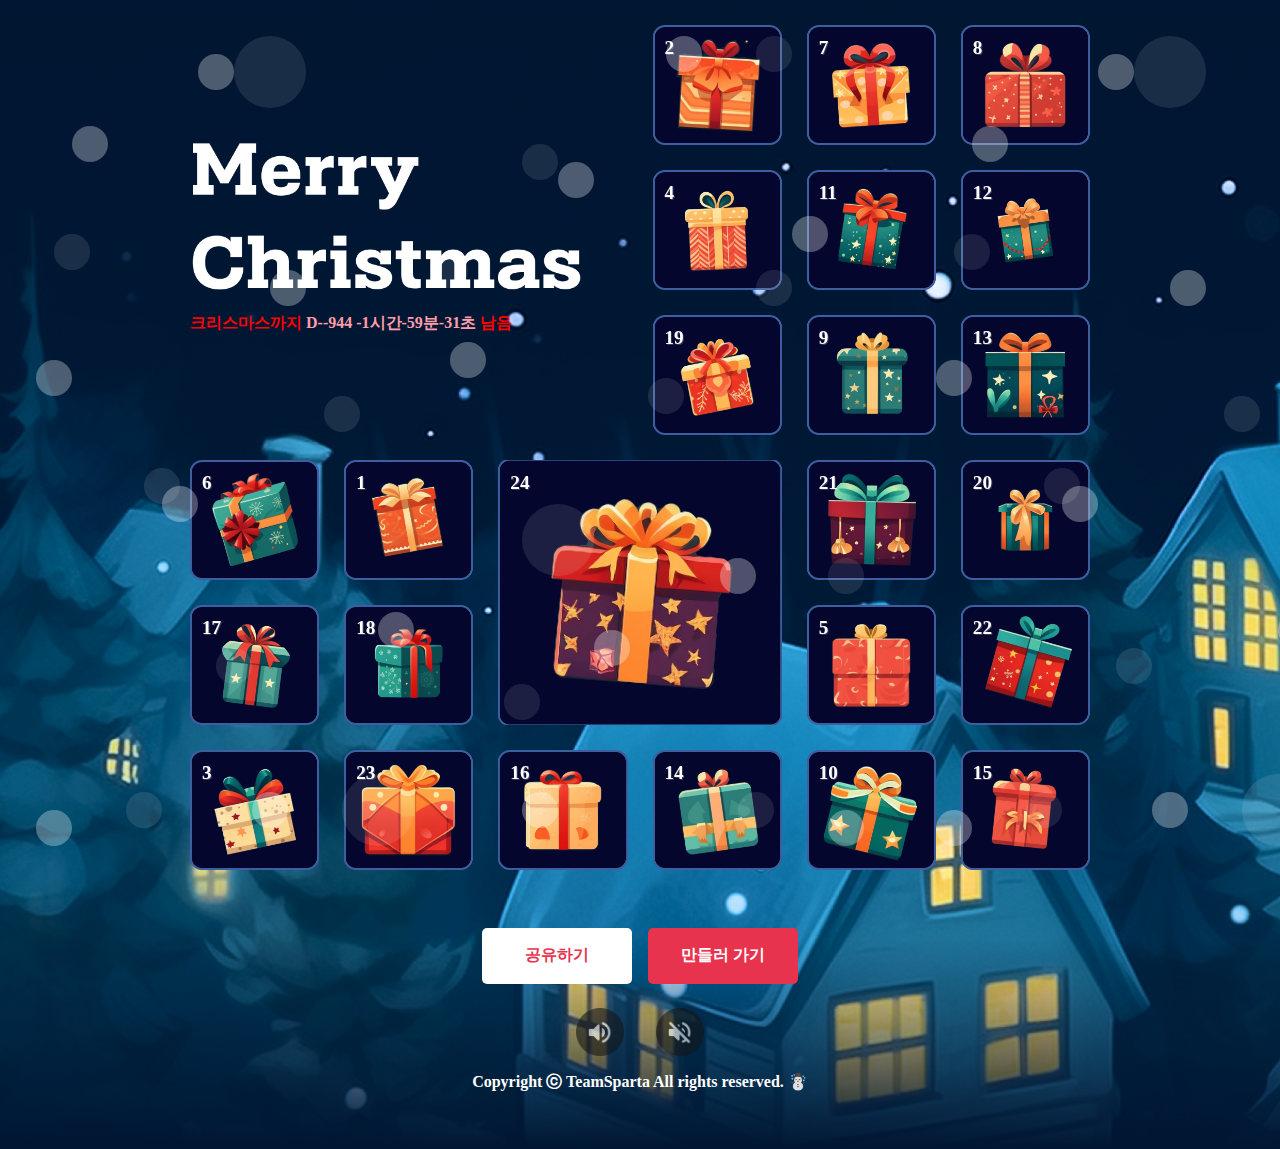
<file: index.html>
<html lang="en">

<head>
  <meta charset="UTF-8">
  <meta name="viewport" content="width=device-width, initial-scale=1.0">
  <meta property="og:type" content="website">
  <meta property="og:url" content="https://grayson-choi.github.io/advent_calendar/">
  <meta property="og:title" content="스파르타코딩클럽 크리스마스 디데이 캘린더">
  <meta property="og:image" content="image/OGimage.png">
  <meta property="og:description" content="크리스마스까지 하루가 기다려지는 즐거움, 크리스마스 디데이 캘린더를 함께 만들어봐요!">
  <meta property="og:site_name" content="SCC Advent Calendar">
  <meta property="og:locale" content="en_US">
  <meta property="og:image:width" content="1200">
  <meta property="og:image:height" content="630">

  <title>Sparta Advend Calendar 2023</title>
  <link rel="stylesheet" href="index.css">
  <link rel="stylesheet" href="snow.css">
  <link rel="stylesheet" href="share.css">
  <link rel="stylesheet" href="music.css">
  <style>
    .title {
      color: red;
    }
  </style>
</head>

<body>
  <!-- 이 곳에 뼈대 코드를 입력! -->
  <div class="snow-wrap">
    <div></div>
  </div>
  <section class="grid-1">
    <div class="title flex-col item-baseline">
      <img src="image/merry.png">
      <div class="countdown">크리스마스까지 <span id="countdown" class="countdown"></span> 남음</div>
    </div>
    <div class="day-1">
      <label>
        <input type="checkbox">
        <div class="door">
          <div class="front">
            <span class="date-num">1</span>
          </div>
          <div class="back"></div>
        </div>

      </label>
    </div>
    <div class="day-2">
      <label>
        <input type="checkbox">
        <div class="door">
          <div class="front">
            <span class="date-num">2</span>
          </div>
          <div class="back"></div>
        </div>

      </label>
    </div>
    <div class="day-3">
      <label>
        <input type="checkbox">
        <div class="door">
          <div class="front">
            <span class="date-num">3</span>
          </div>
          <div class="back"></div>
        </div>

      </label>
    </div>
    <div class="day-4">
      <label>
        <input type="checkbox">
        <div class="door">
          <div class="front">
            <span class="date-num">4</span>
          </div>
          <div class="back"></div>
        </div>

      </label>
    </div>
    <div class="day-5">
      <label>
        <input type="checkbox">
        <div class="door">
          <div class="front">
            <span class="date-num">5</span>
          </div>
          <div class="back"></div>
        </div>

      </label>
    </div>
    <div class="day-6">
      <label>
        <input type="checkbox">
        <div class="door">
          <div class="front">
            <span class="date-num">6</span>
          </div>
          <div class="back"></div>
        </div>

      </label>
    </div>
    <div class="day-7">
      <label>
        <input type="checkbox">
        <div class="door">
          <div class="front">
            <span class="date-num">7</span>
          </div>
          <div class="back"></div>
        </div>

      </label>
    </div>
    <div class="day-8">
      <label>
        <input type="checkbox">
        <div class="door">
          <div class="front">
            <span class="date-num">8</span>
          </div>
          <div class="back"></div>
        </div>

      </label>
    </div>
    <div class="day-9">
      <label>
        <input type="checkbox">
        <div class="door">
          <div class="front">
            <span class="date-num">9</span>
          </div>
          <div class="back"></div>
        </div>

      </label>
    </div>
    <div class="day-10">
      <label>
        <input type="checkbox">
        <div class="door">
          <div class="front">
            <span class="date-num">10</span>
          </div>
          <div class="back"></div>
        </div>

      </label>
    </div>
    <div class="day-11">
      <label>
        <input type="checkbox">
        <div class="door">
          <div class="front">
            <span class="date-num">11</span>
          </div>
          <div class="back"></div>
        </div>

      </label>
    </div>
    <div class="day-12">
      <label>
        <input type="checkbox">
        <div class="door">
          <div class="front">
            <span class="date-num">12</span>
          </div>
          <div class="back"></div>
        </div>

      </label>
    </div>
    <div class="day-13">
      <label>
        <input type="checkbox">
        <div class="door">
          <div class="front">
            <span class="date-num">13</span>
          </div>
          <div class="back"></div>
        </div>

      </label>
    </div>
    <div class="day-14">
      <label>
        <input type="checkbox">
        <div class="door">
          <div class="front">
            <span class="date-num">14</span>
          </div>
          <div class="back"></div>
        </div>

      </label>
    </div>
    <div class="day-15">
      <label>
        <input type="checkbox">
        <div class="door">
          <div class="front">
            <span class="date-num">15</span>
          </div>
          <div class="back"></div>
        </div>

      </label>
    </div>
    <div class="day-16">
      <label>
        <input type="checkbox">
        <div class="door">
          <div class="front">
            <span class="date-num">16</span>
          </div>
          <div class="back"></div>
        </div>

      </label>
    </div>
    <div class="day-17">
      <label>
        <input type="checkbox">
        <div class="door">
          <div class="front">
            <span class="date-num">17</span>
          </div>
          <div class="back"></div>
        </div>

      </label>
    </div>
    <div class="day-18">
      <label>
        <input type="checkbox">
        <div class="door">
          <div class="front">
            <span class="date-num">18</span>
          </div>
          <div class="back"></div>
        </div>

      </label>
    </div>
    <div class="day-19">
      <label>
        <input type="checkbox">
        <div class="door">
          <div class="front">
            <span class="date-num">19</span>
          </div>
          <div class="back"></div>
        </div>

      </label>
    </div>
    <div class="day-20">
      <label>
        <input type="checkbox">
        <div class="door">
          <div class="front">
            <span class="date-num">20</span>
          </div>
          <div class="back"></div>
        </div>

      </label>
    </div>
    <div class="day-21">
      <label>
        <input type="checkbox">
        <div class="door">
          <div class="front">
            <span class="date-num">21</span>
          </div>
          <div class="back"></div>
        </div>

      </label>
    </div>
    <div class="day-22">
      <label>
        <input type="checkbox">
        <div class="door">
          <div class="front">
            <span class="date-num">22</span>
          </div>
          <div class="back"></div>
        </div>

      </label>
    </div>
    <div class="day-23">
      <label>
        <input type="checkbox">
        <div class="door">
          <div class="front">
            <span class="date-num">23</span>
          </div>
          <div class="back"></div>
        </div>

      </label>
    </div>
    <div class="day-24">
      <label>
        <input type="checkbox">
        <div class="door">
          <div class="front">
            <span class="date-num">24</span>
          </div>
          <div class="back"></div>
        </div>

      </label>
    </div>
  </section>

  <footer>
    <div class="flex-row">
      <button id="shareButton">공유하기</button>
      <button id="studyButton">
        <a href="https://spartacodingclub.kr/">만들러 가기</a>
      </button>
    </div>
    <div class="flex-row">
      <audio class="bgm" src="carol.mp3" preload="auto" style="display: none;"></audio>
      <div class="sound"></div>
      <div class="sound stop"></div>
    </div>
    <p class="copyright">Copyright ⓒ TeamSparta All rights reserved. ☃️</p>
  </footer>

  <script src="index.js"></script>
  <script src="share.js"></script>
  <script src="music.js"></script>
  <script src="countdown.js"></script>
</body>

</html>
</file>
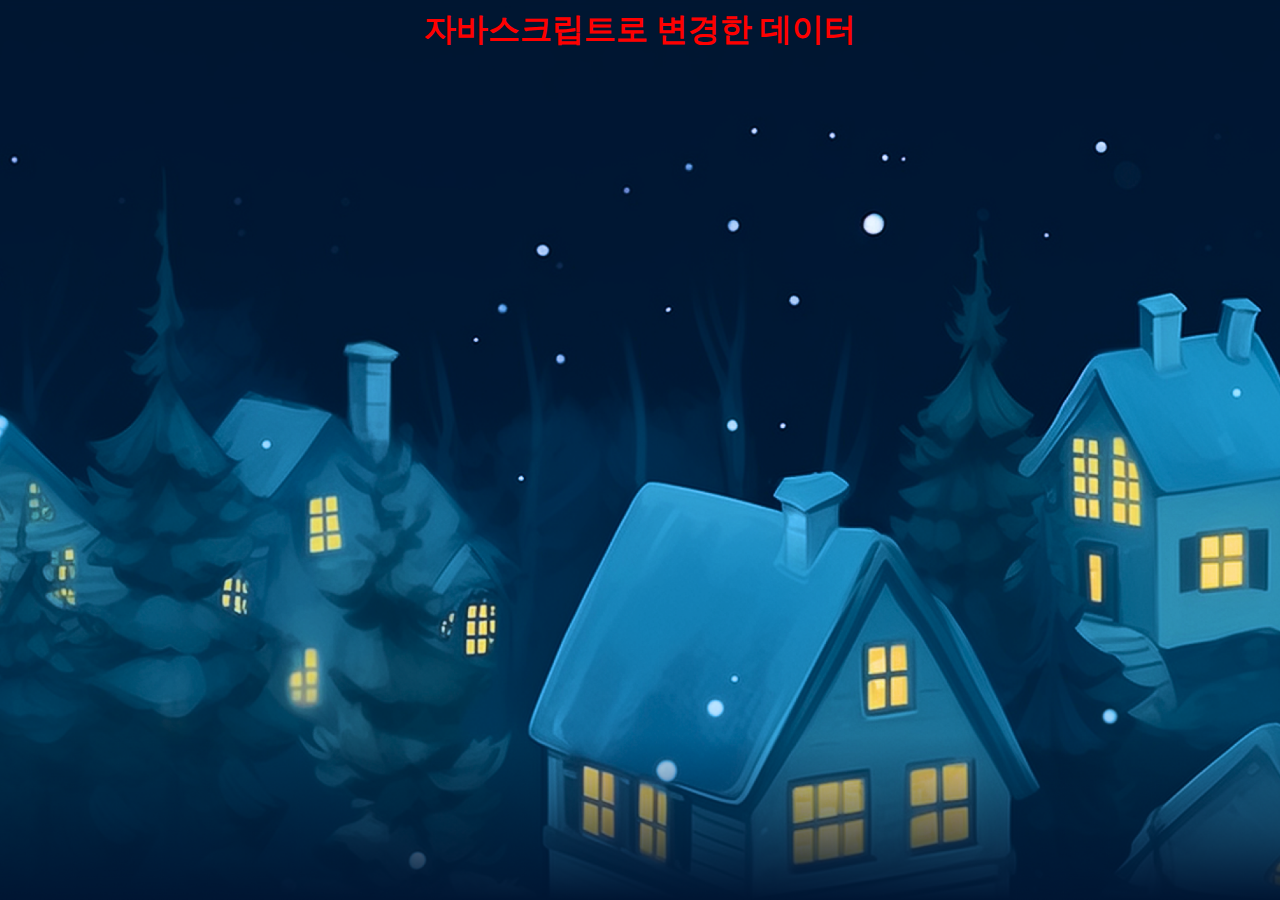
<file: index0.html>
<html lang="en">

<head>
  <meta charset="UTF-8">
  <meta name="viewport" content="width=device-width, initial-scale=1.0">
  <meta property="og:type" content="website">
  <meta property="og:url" content="https://grayson-choi.github.io/advent_calendar/">
  <meta property="og:title" content="스파르타코딩클럽 크리스마스 디데이 캘린더">
  <meta property="og:image" content="image/OGimage.png">
  <meta property="og:description" content="크리스마스까지 하루가 기다려지는 즐거움, 크리스마스 디데이 캘린더를 함께 만들어봐요!">
  <meta property="og:site_name" content="SCC Advent Calendar">
  <meta property="og:locale" content="en_US">
  <meta property="og:image:width" content="1200">
  <meta property="og:image:height" content="630">

  <title>Sparta Advend Calendar 2023</title>
  <link rel="stylesheet" href="index.css">
  <link rel="stylesheet" href="snow.css">
  <style>
    .title {
      color: red;
    }
  </style>
</head>

<body>
  <!-- 이 곳에 뼈대 코드를 입력! -->
  <!-- HTML 뼈대(구조) 웹페이지 -->
  <h1 class="title">안녕 눈사람?</h1>
  <script>
    const titleDiv = document.querySelector(".title");
    titleDiv.innerText = "자바스크립트로 변경한 데이터"
  </script>
  <script src="index.js"></script>
</body>

</html>
</file>
<file: index.css>
body {
  background-image: url("image/bg.png");
  background-position: center;
  background-size: cover;
}

body {
  background-color: black;
  color: white;
  font-weight: bold;
}

/* 그리드 설계 */
.grid-1 {
  display: grid;
  width: 90vw;
  max-width: 900px;
  margin: 2% auto;
  z-index: 1;

  grid-template-columns: repeat(3, 1fr);
  grid-template-rows: auto;
  grid-gap: 25px;

  grid-template-areas:
    "t        t       t"
    "d23      d20     d12"
    "d2       d14     d4"
    "d5       d22     d16"
    "d1       d7      d9"
    "d10      d11     d18"
    "d13      d3      d15"
    "d6       d17     d8"
    "d19      d24     d21";
}


@media only screen and (min-width: 500px) {

  .grid-1 {
    /* 너비를 기준으로 높이를 계산 */
    grid-template-columns: repeat(6, 1fr);
    grid-template-areas:
      "t     t     t     d2      d7      d8"
      "t     t     t     d4      d11     d12"
      "t     t     t     d19     d9      d13"
      "d6    d1    d24   d24     d21     d20"
      "d17   d18   d24   d24     d5      d22"
      "d3    d23   d16   d14     d10     d15";
  }

}

/* flex 속성 */
.flex-row {
  display: flex;
}

.flex-col {
  display: flex;
  flex-direction: column;
}

.item-baseline {
  align-items: baseline;
}

.title {
  display: flex;
  align-items: baseline;
  justify-content: center;

  grid-area: t;
}

.title img {
  width: 90%;
  height: auto;
}

/* 그리드 별 배경 이미지 */
.day-1 {
  grid-area: d1;
  background: url("image/frame/frame1.png");
  background-position: center;
  background-size: cover;

}

.day-1 .back {
  background-image: url("image/card/card-1.png");
  background-position: center;
  background-size: cover;
  border-radius: 10px;
}

.day-2 {
  grid-area: d2;
  background: url("image/frame/frame2.png");
  background-position: center;
  background-size: cover;

}

.day-2 .back {
  background-image: url("image/card/card-2.png");
  background-position: center;
  background-size: cover;
  border-radius: 10px;
}

.day-3 {
  grid-area: d3;
  background: url("image/frame/frame3.png");
  background-position: center;
  background-size: cover;

}

.day-3 .back {
  background-image: url("image/card/card-3.png");
  background-position: center;
  background-size: cover;
  border-radius: 10px;
}

.day-4 {
  grid-area: d4;
  background: url("image/frame/frame4.png");
  background-position: center;
  background-size: cover;

}

.day-4 .back {
  background-image: url("image/card/card-4.png");
  background-position: center;
  background-size: cover;
  border-radius: 10px;
}

.day-5 {
  grid-area: d5;
  background: url("image/frame/frame5.png");
  background-position: center;
  background-size: cover;

}

.day-5 .back {
  background-image: url("image/card/card-5.png");
  background-position: center;
  background-size: cover;
  border-radius: 10px;
}

.day-6 {
  grid-area: d6;
  background: url("image/frame/frame6.png");
  background-position: center;
  background-size: cover;

}

.day-6 .back {
  background-image: url("image/card/card-6.png");
  background-position: center;
  background-size: cover;
  border-radius: 10px;
}

.day-7 {
  grid-area: d7;
  background: url("image/frame/frame7.png");
  background-position: center;
  background-size: cover;

}

.day-7 .back {
  background-image: url("image/card/card-7.png");
  background-position: center;
  background-size: cover;
  border-radius: 10px;
}

.day-8 {
  grid-area: d8;
  background: url("image/frame/frame8.png");
  background-position: center;
  background-size: cover;

}

.day-8 .back {
  background-image: url("image/card/card-8.png");
  background-position: center;
  background-size: cover;
  border-radius: 10px;
}

.day-9 {
  grid-area: d9;
  background: url("image/frame/frame9.png");
  background-position: center;
  background-size: cover;

}

.day-9 .back {
  background-image: url("image/card/card-9.png");
  background-position: center;
  background-size: cover;
  border-radius: 10px;
}

.day-10 {
  grid-area: d10;
  background: url("image/frame/frame10.png");
  background-position: center;
  background-size: cover;

}

.day-10 .back {
  background-image: url("image/card/card-10.png");
  background-position: center;
  background-size: cover;
  border-radius: 10px;
}

.day-11 {
  grid-area: d11;
  background: url("image/frame/frame11.png");
  background-position: center;
  background-size: cover;

}

.day-11 .back {
  background-image: url("image/card/card-11.png");
  background-position: center;
  background-size: cover;
  border-radius: 10px;
}

.day-12 {
  grid-area: d12;
  background: url("image/frame/frame12.png");
  background-position: center;
  background-size: cover;

}

.day-12 .back {
  background-image: url("image/card/card-12.png");
  background-position: center;
  background-size: cover;
  border-radius: 10px;
}

.day-13 {
  grid-area: d13;
  background: url("image/frame/frame13.png");
  background-position: center;
  background-size: cover;

}

.day-13 .back {
  background-image: url("image/card/card-13.png");
  background-position: center;
  background-size: cover;
  border-radius: 10px;
}

.day-14 {
  grid-area: d14;
  background: url("image/frame/frame14.png");
  background-position: center;
  background-size: cover;

}

.day-14 .back {
  background-image: url("image/card/card-14.png");
  background-position: center;
  background-size: cover;
  border-radius: 10px;
}

.day-15 {
  grid-area: d15;
  background: url("image/frame/frame15.png");
  background-position: center;
  background-size: cover;

}

.day-15 .back {
  background-image: url("image/card/card-15.png");
  background-position: center;
  background-size: cover;
  border-radius: 10px;
}

.day-16 {
  grid-area: d16;
  background: url("image/frame/frame16.png");
  background-position: center;
  background-size: cover;

}

.day-16 .back {
  background-image: url("image/card/card-16.png");
  background-position: center;
  background-size: cover;
  border-radius: 10px;
}

.day-17 {
  grid-area: d17;
  background: url("image/frame/frame17.png");
  background-position: center;
  background-size: cover;

}

.day-17 .back {
  background-image: url("image/card/card-17.png");
  background-position: center;
  background-size: cover;
  border-radius: 10px;
}

.day-18 {
  grid-area: d18;
  background: url("image/frame/frame18.png");
  background-position: center;
  background-size: cover;

}

.day-18 .back {
  background-image: url("image/card/card-18.png");
  background-position: center;
  background-size: cover;
  border-radius: 10px;
}

.day-19 {
  grid-area: d19;
  background: url("image/frame/frame19.png");
  background-position: center;
  background-size: cover;

}

.day-19 .back {
  background-image: url("image/card/card-19.png");
  background-position: center;
  background-size: cover;
  border-radius: 10px;
}

.day-20 {
  grid-area: d20;
  background: url("image/frame/frame20.png");
  background-position: center;
  background-size: cover;

}

.day-20 .back {
  background-image: url("image/card/card-20.png");
  background-position: center;
  background-size: cover;
  border-radius: 10px;
}

.day-21 {
  grid-area: d21;
  background: url("image/frame/frame21.png");
  background-position: center;
  background-size: cover;

}

.day-21 .back {
  background-image: url("image/card/card-21.png");
  background-position: center;
  background-size: cover;
  border-radius: 10px;
}

.day-22 {
  grid-area: d22;
  background: url("image/frame/frame22.png");
  background-position: center;
  background-size: cover;

}

.day-22 .back {
  background-image: url("image/card/card-22.png");
  background-position: center;
  background-size: cover;
  border-radius: 10px;
}

.day-23 {
  grid-area: d23;
  background: url("image/frame/frame23.png");
  background-position: center;
  background-size: cover;

}

.day-23 .back {
  background-image: url("image/card/card-23.png");
  background-position: center;
  background-size: cover;
  border-radius: 10px;
}

.day-24 {
  grid-area: d24;
  background: url("image/frame/frame24.png");
  background-position: center;
  background-size: cover;

}

.day-24 .back {
  background-image: url("image/card/card-24.png");
  background-position: center;
  background-size: cover;
  border-radius: 10px;
}

/* door styles */
.grid-1 input {
  display: none;
}

label {
  perspective: 1000px;
  transform-style: preserve-3d;
  cursor: pointer;

  display: flex;
  min-height: 100%;
  width: 100%;
  height: 120px;
}

/* flex 속성 */
.flex-row {
  display: flex;
}

.flex-col {
  display: flex;
  flex-direction: column;
}

.item-baseline {
  align-items: baseline;
}

.title {
  display: flex;
  align-items: baseline;
  justify-content: center;

  grid-area: t;
}

.title img {
  width: 90%;
  height: auto;
}

/* 그리드 별 배경 이미지 */
.day-1 {
  grid-area: d1;
  background: url("image/frame/frame1.png");
  background-position: center;
  background-size: cover;

}

.day-1 .back {
  background-image: url("image/card/card-1.png");
  background-position: center;
  background-size: cover;
  border-radius: 10px;
}

.day-2 {
  grid-area: d2;
  background: url("image/frame/frame2.png");
  background-position: center;
  background-size: cover;

}

.day-2 .back {
  background-image: url("image/card/card-2.png");
  background-position: center;
  background-size: cover;
  border-radius: 10px;
}

.day-3 {
  grid-area: d3;
  background: url("image/frame/frame3.png");
  background-position: center;
  background-size: cover;

}

.day-3 .back {
  background-image: url("image/card/card-3.png");
  background-position: center;
  background-size: cover;
  border-radius: 10px;
}

.day-4 {
  grid-area: d4;
  background: url("image/frame/frame4.png");
  background-position: center;
  background-size: cover;

}

.day-4 .back {
  background-image: url("image/card/card-4.png");
  background-position: center;
  background-size: cover;
  border-radius: 10px;
}

.day-5 {
  grid-area: d5;
  background: url("image/frame/frame5.png");
  background-position: center;
  background-size: cover;

}

.day-5 .back {
  background-image: url("image/card/card-5.png");
  background-position: center;
  background-size: cover;
  border-radius: 10px;
}

.day-6 {
  grid-area: d6;
  background: url("image/frame/frame6.png");
  background-position: center;
  background-size: cover;

}

.day-6 .back {
  background-image: url("image/card/card-6.png");
  background-position: center;
  background-size: cover;
  border-radius: 10px;
}

.day-7 {
  grid-area: d7;
  background: url("image/frame/frame7.png");
  background-position: center;
  background-size: cover;

}

.day-7 .back {
  background-image: url("image/card/card-7.png");
  background-position: center;
  background-size: cover;
  border-radius: 10px;
}

.day-8 {
  grid-area: d8;
  background: url("image/frame/frame8.png");
  background-position: center;
  background-size: cover;

}

.day-8 .back {
  background-image: url("image/card/card-8.png");
  background-position: center;
  background-size: cover;
  border-radius: 10px;
}

.day-9 {
  grid-area: d9;
  background: url("image/frame/frame9.png");
  background-position: center;
  background-size: cover;

}

.day-9 .back {
  background-image: url("image/card/card-9.png");
  background-position: center;
  background-size: cover;
  border-radius: 10px;
}

.day-10 {
  grid-area: d10;
  background: url("image/frame/frame10.png");
  background-position: center;
  background-size: cover;

}

.day-10 .back {
  background-image: url("image/card/card-10.png");
  background-position: center;
  background-size: cover;
  border-radius: 10px;
}

.day-11 {
  grid-area: d11;
  background: url("image/frame/frame11.png");
  background-position: center;
  background-size: cover;

}

.day-11 .back {
  background-image: url("image/card/card-11.png");
  background-position: center;
  background-size: cover;
  border-radius: 10px;
}

.day-12 {
  grid-area: d12;
  background: url("image/frame/frame12.png");
  background-position: center;
  background-size: cover;

}

.day-12 .back {
  background-image: url("image/card/card-12.png");
  background-position: center;
  background-size: cover;
  border-radius: 10px;
}

.day-13 {
  grid-area: d13;
  background: url("image/frame/frame13.png");
  background-position: center;
  background-size: cover;

}

.day-13 .back {
  background-image: url("image/card/card-13.png");
  background-position: center;
  background-size: cover;
  border-radius: 10px;
}

.day-14 {
  grid-area: d14;
  background: url("image/frame/frame14.png");
  background-position: center;
  background-size: cover;

}

.day-14 .back {
  background-image: url("image/card/card-14.png");
  background-position: center;
  background-size: cover;
  border-radius: 10px;
}

.day-15 {
  grid-area: d15;
  background: url("image/frame/frame15.png");
  background-position: center;
  background-size: cover;

}

.day-15 .back {
  background-image: url("image/card/card-15.png");
  background-position: center;
  background-size: cover;
  border-radius: 10px;
}

.day-16 {
  grid-area: d16;
  background: url("image/frame/frame16.png");
  background-position: center;
  background-size: cover;

}

.day-16 .back {
  background-image: url("image/card/card-16.png");
  background-position: center;
  background-size: cover;
  border-radius: 10px;
}

.day-17 {
  grid-area: d17;
  background: url("image/frame/frame17.png");
  background-position: center;
  background-size: cover;

}

.day-17 .back {
  background-image: url("image/card/card-17.png");
  background-position: center;
  background-size: cover;
  border-radius: 10px;
}

.day-18 {
  grid-area: d18;
  background: url("image/frame/frame18.png");
  background-position: center;
  background-size: cover;

}

.day-18 .back {
  background-image: url("image/card/card-18.png");
  background-position: center;
  background-size: cover;
  border-radius: 10px;
}

.day-19 {
  grid-area: d19;
  background: url("image/frame/frame19.png");
  background-position: center;
  background-size: cover;

}

.day-19 .back {
  background-image: url("image/card/card-19.png");
  background-position: center;
  background-size: cover;
  border-radius: 10px;
}

.day-20 {
  grid-area: d20;
  background: url("image/frame/frame20.png");
  background-position: center;
  background-size: cover;

}

.day-20 .back {
  background-image: url("image/card/card-20.png");
  background-position: center;
  background-size: cover;
  border-radius: 10px;
}

.day-21 {
  grid-area: d21;
  background: url("image/frame/frame21.png");
  background-position: center;
  background-size: cover;

}

.day-21 .back {
  background-image: url("image/card/card-21.png");
  background-position: center;
  background-size: cover;
  border-radius: 10px;
}

.day-22 {
  grid-area: d22;
  background: url("image/frame/frame22.png");
  background-position: center;
  background-size: cover;

}

.day-22 .back {
  background-image: url("image/card/card-22.png");
  background-position: center;
  background-size: cover;
  border-radius: 10px;
}

.day-23 {
  grid-area: d23;
  background: url("image/frame/frame23.png");
  background-position: center;
  background-size: cover;

}

.day-23 .back {
  background-image: url("image/card/card-23.png");
  background-position: center;
  background-size: cover;
  border-radius: 10px;
}

.day-24 {
  grid-area: d24;
  background: url("image/frame/frame24.png");
  background-position: center;
  background-size: cover;

}

.day-24 .back {
  background-image: url("image/card/card-24.png");
  background-position: center;
  background-size: cover;
  border-radius: 10px;
}

/* door styles */
.grid-1 input {
  display: none;
}

label {
  perspective: 1000px;
  transform-style: preserve-3d;
  cursor: pointer;

  display: flex;
  min-height: 100%;
  width: 100%;
  height: 120px;
}


/* 카드 앞면 */
.door {
  width: 100%;
  transform-style: preserve-3d;
  transition: all 300ms;
  border-radius: 10px;
}

.date-num {
  position: absolute;
  top: 12px;
  left: 12px;
  color: white;
}

/* 카드 뒷면 */
.door div {
  position: absolute;
  height: 100%;
  width: 100%;
  backface-visibility: hidden;

  border-radius: 6px;
  font-size: 1.2em;
  font-weight: bold;
  text-shadow: 1px 1px 0 rgba(255, 255, 255, 0.2);
}


/* 카드 뒤집기 애니메이션 */
.door .back {
  background-size: cover;
  background-position: center center;
  background-repeat: no-repeat;
  transform: rotateY(180deg);
}

:checked+.door {
  transform: rotateY(180deg);
}

/* 확대 및 회전 애니메이션 */
@keyframes zoomAndRotate {
  from {
    transform: scale(0) rotateY(0deg);
  }

  to {
    transform: scale(1) rotateY(360deg);
  }
}

/* 애니메이션 적용 */
.zoomIn {
  animation: zoomAndRotate 0.5s ease forwards;
}


.hidden {
  visibility: hidden;
}

.modal {
  display: flex;
  justify-content: center;
  align-items: center;
  position: fixed;
  flex-direction: column;
  top: 0;
  left: 0;
  width: 100%;
  height: 100%;
  z-index: 1000;
}

.modal-content {
  width: 340px;
  height: 347px;
  padding: 20px;
  background-color: white;
  border-radius: 8px;
  text-align: center;
  overflow: hidden;
  box-sizing: border-box;

  display: flex;
  flex-direction: column;
  align-items: center;
  justify-content: center;
}

/* 이미지와 텍스트가 있는 카드를 위한 스타일 */
.modal-content div {
  background-size: cover;
  background-position: center;
  border-radius: 12px;
}

.modal-content p {
  width: 300px;
  color: black;
  margin-top: 30px;
  margin-bottom: 0;
  border-bottom-left-radius: 4px;
  border-bottom-right-radius: 4px;
  font-weight: bold;
  font-size: 17px;
  word-break: keep-all;
}
</file>
<file: snow.css>
.snow-wrap {
  width: 100%;
  height: 100%;
  background-image: url("data:image/svg+xml,%3Csvg version='1.1' xmlns='http://www.w3.org/2000/svg' xmlns:xlink='http://www.w3.org/1999/xlink' x='0px' y='0px' viewBox='0 0 50 50' style='enable-background:new 0 0 50 50%3B' xml:space='preserve'%3E%3Cstyle type='text/css'%3E.st1%7Bopacity:0.3%3Bfill:%23FFFFFF%3B%7D.st3%7Bopacity:0.1%3Bfill:%23FFFFFF%3B%7D%3C/style%3E%3Ccircle class='st1' cx='5' cy='8' r='1'/%3E%3Ccircle class='st1' cx='38' cy='3' r='1'/%3E%3Ccircle class='st1' cx='12' cy='4' r='1'/%3E%3Ccircle class='st1' cx='16' cy='16' r='1'/%3E%3Ccircle class='st1' cx='47' cy='46' r='1'/%3E%3Ccircle class='st1' cx='32' cy='10' r='1'/%3E%3Ccircle class='st1' cx='3' cy='46' r='1'/%3E%3Ccircle class='st1' cx='45' cy='13' r='1'/%3E%3Ccircle class='st1' cx='10' cy='28' r='1'/%3E%3Ccircle class='st1' cx='22' cy='35' r='1'/%3E%3Ccircle class='st1' cx='3' cy='21' r='1'/%3E%3Ccircle class='st1' cx='26' cy='20' r='1'/%3E%3Ccircle class='st1' cx='30' cy='45' r='1'/%3E%3Ccircle class='st1' cx='15' cy='45' r='1'/%3E%3Ccircle class='st1' cx='34' cy='36' r='1'/%3E%3Ccircle class='st1' cx='41' cy='32' r='1'/%3E%3C/svg%3E");
  background-position: 0px 0px;
  animation: animatedBackground 10s linear infinite;
}

.snow-wrap div {
  width: 100%;
  height: 100%;
  background-image: url("data:image/svg+xml,%3Csvg version='1.1' xmlns='http://www.w3.org/2000/svg' xmlns:xlink='http://www.w3.org/1999/xlink' x='0px' y='0px' viewBox='0 0 50 50' style='enable-background:new 0 0 50 50%3B' xml:space='preserve'%3E%3Cstyle type='text/css'%3E.st1%7Bopacity:0.7%3Bfill:%23FFFFFF%3B%7D.st3%7Bopacity:0.1%3Bfill:%23FFFFFF%3B%7D%3C/style%3E%3Ccircle class='st3' cx='4' cy='14' r='1'/%3E%3Ccircle class='st3' cx='43' cy='3' r='1'/%3E%3Ccircle class='st3' cx='31' cy='30' r='2'/%3E%3Ccircle class='st3' cx='19' cy='23' r='1'/%3E%3Ccircle class='st3' cx='37' cy='22' r='1'/%3E%3Ccircle class='st3' cx='43' cy='16' r='1'/%3E%3Ccircle class='st3' cx='8' cy='45' r='1'/%3E%3Ccircle class='st3' cx='29' cy='39' r='1'/%3E%3Ccircle class='st3' cx='13' cy='37' r='1'/%3E%3Ccircle class='st3' cx='47' cy='32' r='1'/%3E%3Ccircle class='st3' cx='15' cy='4' r='2'/%3E%3Ccircle class='st3' cx='9' cy='27' r='1'/%3E%3Ccircle class='st3' cx='30' cy='9' r='1'/%3E%3Ccircle class='st3' cx='25' cy='15' r='1'/%3E%3Ccircle class='st3' cx='21' cy='45' r='2'/%3E%3Ccircle class='st3' cx='42' cy='45' r='1'/%3E%3C/svg%3E");
  background-position: 0px 0px;
  animation: animatedBackground 15s linear infinite;
}

@keyframes animatedBackground {
  0% {
    background-position: 0 0;
  }

  100% {
    background-position: 0px 300px;
  }
}

.snow-wrap {
  /* Other styles for snow-wrap */
  position: fixed;
  top: 0;
  left: 0;
  width: 100%;
  height: 100%;
  z-index: 0;
  /* Set a higher z-index for snow-wrap */
}
</file>
<file: share.css>
/* footer styles */
footer {
  text-align: center;
  padding: 2em 0;
  color: white;

  display: flex;
  flex-direction: column;
  align-items: center;
  justify-content: center;
}

button {
  padding: 0.8em;
  font-size: 100%;
  color: white;
  border: none;
  border-radius: 5px;
  cursor: pointer;
  width: 10rem !important;
  height: 3.5rem;
  max-width: 150px;
  margin: 0 0.5rem;
  z-index: 1;
}

#shareButton {
  background-color: #fff;
  color: #e8344e;
  font-weight: bold;
  transition: background-color 0.3s ease;
}

#studyButton {
  background-color: #E8334E;
  color: white;
  font-weight: bold;
  transition: background-color 0.3s ease;
}

#studyButton a {
  color: white;
  text-decoration: none;
}


/* 화면 크기가 작을 때의 스타일 */
@media (max-width: 768px) {

  #shareButton,
  #studyButton {
    width: 90%;
    /* 더 작은 화면에서 버튼 너비를 늘림 */
    padding: 0.75em;
    font-size: 90%;
    /* 작은 화면에서 폰트 크기 줄임 */
  }
}

/* 호버 효과는 모든 화면 크기에 적용 */
#shareButton:hover {
  background-color: #fae1e1;
}

/* 호버 효과는 모든 화면 크기에 적용 */
#studyButton:hover {
  background-color: #bc2a40;
}

/* 하단부 안내 */
.copyright {
  width: 25rem;
  font-size: 1rem;
}
</file>
<file: music.css>
/* 음악 재생 버튼 */
.sound {
  position: relative;
  font-size: 2rem;
  width: 3rem;
  height: 3rem;
  color: white;
  text-align: center;
  margin: 1.5rem 1rem 0;
  background-image: url("image/sound_on.png");
  background-position: center;
  background-size: cover;
  cursor: pointer;
}

/* 음악 중단 버튼 */
.stop {
  background-image: url("image/sound_off.png");
}
</file>
